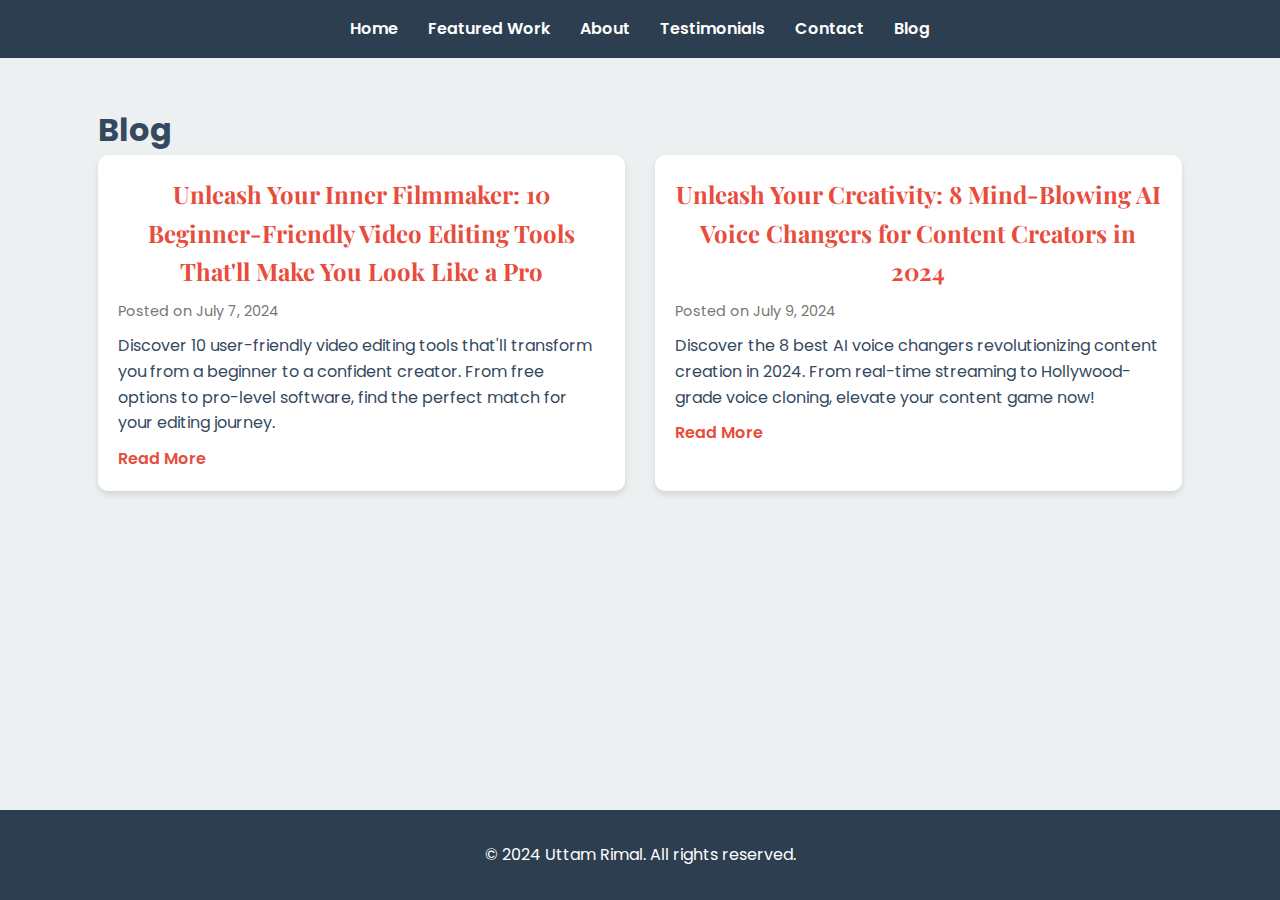
<file: blog.html>
<!DOCTYPE html>
<html lang="en">
<head>
    <meta charset="UTF-8">
    <meta name="viewport" content="width=device-width, initial-scale=1.0">
    <title>Uttam Rimal - Blog</title>
    <link href="https://fonts.googleapis.com/css2?family=Poppins:wght@300;400;600&family=Playfair+Display:wght@700&display=swap" rel="stylesheet">
    <link rel="icon" href="/Logo illustration/Logo-01.png" type="image/x-icon">
    <link rel="stylesheet" href="styles.css">
</head>
<body>
    <div class="content-wrapper">
        <nav>
            <button class="menu-button" aria-label="Toggle menu">
                <span></span>
                <span></span>
                <span></span>
            </button>
            <ul>
                <li><a href="index.html#home">Home</a></li>
                <li><a href="index.html#featured-work">Featured Work</a></li>
                <li><a href="index.html#about">About</a></li>
                <li><a href="index.html#testimonials">Testimonials</a></li>
                <li><a href="index.html#contact">Contact</a></li>
                <li><a href="blog.html">Blog</a></li>
            </ul>
        </nav>

        <section id="blog" class="blog-section">
            <div class="container">
                <h1>Blog</h1>
                <div class="blog-grid">
                    <article class="blog-post">
                        <h2>Unleash Your Inner Filmmaker: 10 Beginner-Friendly Video Editing Tools That'll Make You Look Like a Pro</h2>
                        <p class="post-meta">Posted on July 7, 2024</p>
                        <p>Discover 10 user-friendly video editing tools that'll transform you from a beginner to a confident creator. From free options to pro-level software, find the perfect match for your editing journey.</p>
                        <a href="blog-post-1.html" class="read-more">Read More</a>
                    </article>
                    <article class="blog-post">
                        <h2>Unleash Your Creativity: 8 Mind-Blowing AI Voice Changers for Content Creators in 2024</h2>
                        <p class="post-meta">Posted on July 9, 2024</p>
                        <p>Discover the 8 best AI voice changers revolutionizing content creation in 2024. From real-time streaming to Hollywood-grade voice cloning, elevate your content game now! </p>
                        <a href="blog-post-2.html" class="read-more">Read More</a>
                    </article>
                    
                    <!-- Add more blog posts as needed -->
                </div>
            </div>
        </section>
    </div>

    <footer>
        <p>&copy; 2024 Uttam Rimal. All rights reserved.</p>
    </footer>

    <div class="scroll-indicator">↑</div>
    
    

    <script src="script.js"></script>
</body>
</html>
</file>
<file: styles.css>
@keyframes fadeInUp {
    from {
        opacity: 0;
        transform: translateY(20px);
    }
    to {
        opacity: 1;
        transform: translateY(0);
    }
}

@keyframes slideInLeft {
    from {
        opacity: 0;
        transform: translateX(-50px);
    }
    to {
        opacity: 1;
        transform: translateX(0);
    }
}

@keyframes slideInRight {
    from {
        opacity: 0;
        transform: translateX(50px);
    }
    to {
        opacity: 1;
        transform: translateX(0);
    }
}

@keyframes bounce {
    0%, 20%, 50%, 80%, 100% {
        transform: translateY(0);
    }
    40% {
        transform: translateY(-30px);
    }
    60% {
        transform: translateY(-15px);
    }
}

.hero-section h1 {
    animation: fadeInUp 1s ease-out;
}

.hero-section p {
    animation: fadeInUp 1s ease-out 0.5s both;
}

.cta-button {
    animation: fadeInUp 1s ease-out 1s both;
}

.video-item {
    opacity: 0;
    transform: translateY(20px);
    transition: opacity 0.5s ease, transform 0.5s ease;
}

.video-item.animate {
    opacity: 1;
    transform: translateY(0);
}

.about-image {
    animation: slideInLeft 1s ease-out;
}

.about-text {
    animation: slideInRight 1s ease-out;
}

.testimonial-item {
    opacity: 0;
    transform: translateY(20px);
    transition: opacity 0.5s ease, transform 0.5s ease;
}

.testimonial-item.animate {
    opacity: 1;
    transform: translateY(0);
}

.scroll-indicator {
    animation: bounce 2s infinite;
}

:root {
    --primary-color: #2c3e50;
    --secondary-color: #e74c3c;
    --accent-color: #3498db;
    --background-color: #ecf0f1;
    --text-color: #34495e;
}

* {
    box-sizing: border-box;
    margin: 0;
    padding: 0;
}

body {
    font-family: 'Poppins', sans-serif;
    line-height: 1.6;
    color: var(--text-color);
    background-color: var(--background-color);
    overflow-x: hidden;
}

.container {
    width: 90%;
    max-width: 1200px;
    margin: auto;
    padding: 40px 20px;
}

nav {
    background-color: var(--primary-color);
    padding: 1rem;
    position: fixed;
    top: 0;
    left: 0;
    right: 0;
    z-index: 1000;
}

nav ul {
    list-style-type: none;
    display: flex;
    justify-content: center;
}

nav ul li {
    margin: 0 15px;
}

nav ul li a {
    color: #fff;
    text-decoration: none;
    font-weight: 600;
    transition: color 0.3s ease;
}

nav ul li a:hover {
    color: var(--accent-color);
}

.menu-button {
    display: none;
    background: none;
    border: none;
    color: white;
    font-size: 1.5rem;
    cursor: pointer;
}

.hero-section {
    background-color: var(--primary-color);
    color: #fff;
    padding: 8rem 1rem 4rem;
    text-align: center;
}

.hero-section h1 {
    font-family: 'Playfair Display', serif;
    font-size: 3.5rem;
    margin-bottom: 1rem;
}

.hero-section p {
    font-size: 1.2rem;
    max-width: 600px;
    margin: 0 auto 2rem;
}

.cta-button {
    display: inline-block;
    background-color: var(--secondary-color);
    color: #fff;
    padding: 12px 24px;
    border-radius: 5px;
    text-decoration: none;
    font-weight: 600;
    transition: background-color 0.3s ease;
}

.cta-button:hover {
    background-color: var(--accent-color);
}

.featured-work {
    background-color: var(--background-color);
    padding: 4rem 1rem;
}

h2 {
    font-family: 'Playfair Display', serif;
    color: var(--secondary-color);
    font-size: 2.5rem;
    margin-bottom: 2rem;
    text-align: center;
}

.video-grid {
    display: grid;
    grid-template-columns: repeat(auto-fit, minmax(300px, 1fr));
    gap: 30px;
}

.video-item {
    position: relative;
    padding-bottom: 56.25%; /* 16:9 aspect ratio */
    height: 0;
    overflow: hidden;
    border-radius: 10px;
    box-shadow: 0 4px 6px rgba(0, 0, 0, 0.1);
    opacity: 0;
    transform: translateY(20px);
    transition: opacity 0.5s ease, transform 0.5s ease;
}

.video-item iframe {
    position: absolute;
    top: 0;
    left: 0;
    width: 100%;
    height: 100%;
    border: 0;
}

.about-section {
    padding: 4rem 1rem;
}

.about-content {
    display: flex;
    align-items: center;
    gap: 30px;
}

.about-image {
    flex: 1;
    max-width: 300px;
    border-radius: 10px;
    overflow: hidden;
    box-shadow: 0 4px 6px rgba(0, 0, 0, 0.1);
}

.about-image img {
    width: 100%;
    height: auto;
    transition: transform 0.3s ease;
}

.about-image:hover img {
    transform: scale(1.05);
}

.about-text {
    flex: 2;
}

.download-cv {
    display: inline-block;
    background-color: var(--secondary-color);
    color: #fff;
    padding: 10px 20px;
    border-radius: 5px;
    text-decoration: none;
    font-weight: 600;
    transition: background-color 0.3s ease;
    margin-top: 20px;
}

.download-cv:hover {
    background-color: var(--accent-color);
}

.testimonial-section {
    background-color: var(--primary-color);
    color: #fff;
    padding: 4rem 1rem;
}

.testimonial-section h2 {
    color: #fff;
}

.testimonial-grid {
    display: grid;
    grid-template-columns: repeat(auto-fit, minmax(300px, 1fr));
    gap: 30px;
}

.testimonial-item {
    background-color: rgba(255, 255, 255, 0.1);
    padding: 2rem;
    border-radius: 10px;
}

.testimonial-author {
    font-weight: 600;
    margin-top: 1rem;
}

.contact-section {
    padding: 4rem 1rem;
}

form {
    max-width: 600px;
    margin: 0 auto;
}

.form-group {
    margin-bottom: 1rem;
}

label {
    display: block;
    margin-bottom: 0.5rem;
}

input, textarea {
    width: 100%;
    padding: 0.5rem;
    border: 1px solid #ddd;
    border-radius: 5px;
}

.submit-btn {
    background-color: var(--secondary-color);
    color: #fff;
    padding: 10px 20px;
    border: none;
    border-radius: 5px;
    cursor: pointer;
    transition: background-color 0.3s ease;
}

.submit-btn:hover {
    background-color: var(--accent-color);
}

footer {
    background-color: var(--primary-color);
    color: #fff;
    text-align: center;
    padding: 2rem 1rem;
}

.scroll-indicator {
    position: fixed;
    bottom: 20px;
    right: 20px;
    width: 50px;
    height: 50px;
    background-color: var(--secondary-color);
    color: #fff;
    border-radius: 50%;
    display: flex;
    justify-content: center;
    align-items: center;
    cursor: pointer;
    opacity: 0;
    transition: opacity 0.3s ease, background-color 0.3s ease;
    font-size: 1.5rem;
}

.scroll-indicator:hover {
    background-color: var(--accent-color);
}

.scroll-indicator.visible {
    opacity: 1;
}
.testimonial-author a{
        text-decoration: none;
      color: white;
      font-size: larger;
    }

    @media screen and (max-width: 768px) {
    .menu-button {
        display: block;
        position: absolute;
        top: 1rem;
        right: 1rem;
        background: none;
        border: none;
        color: white;
        font-size: 1.5rem;
        cursor: pointer;
        z-index: 1001;
    }

    nav {
        padding: 1rem;
    }

    nav ul {
        display: none;
        flex-direction: column;
        position: fixed;
        top: 0;
        left: 0;
        right: 0;
        bottom: 0;
        background-color: rgba(44, 62, 80, 0.95);
        padding: 4rem 2rem;
        z-index: 1000;
        justify-content: center;
        align-items: center;
    }

    nav ul.show {
        display: flex;
    }

    nav ul li {
        margin: 1rem 0;
    }

    nav ul li a {
        font-size: 1.2rem;
        padding: 0.5rem 1rem;
        border-radius: 5px;
        transition: background-color 0.3s ease;
    }

    nav ul li a:hover {
        background-color: rgba(255, 255, 255, 0.1);
    }

    .menu-button.active span:nth-child(1) {
        transform: rotate(45deg) translate(5px, 5px);
    }

    .menu-button.active span:nth-child(2) {
        opacity: 0;
    }

    .menu-button.active span:nth-child(3) {
        transform: rotate(-45deg) translate(7px, -6px);
    }

    .menu-button span {
        display: block;
        width: 25px;
        height: 3px;
        background-color: white;
        margin: 5px 0;
        transition: 0.4s;
    }
    .hero-section h1 {
        font-size: 2.5rem;
    }

    .hero-section p {
        font-size: 1rem;
    }

    .about-content {
        flex-direction: column;
    }

    .about-image {
        max-width: 100%;
    }
    .video-item, .testimonial-item {
        opacity: 0;
        transform: translateY(20px);
        transition: opacity 0.5s ease, transform 0.5s ease;
    }

    .video-item.animate, .testimonial-item.animate {
        opacity: 1;
        transform: translateY(0);
    }
}
/* Whatsapp Styles */

.whatsapp-chat-button {
    position: fixed;
    bottom: 20px;
    right: 20px;
    width: 60px;
    height: 60px;
    border-radius: 50%;
    background-color: #25D366;
    display: flex;
    justify-content: center;
    align-items: center;
    cursor: pointer;
    box-shadow: 0 2px 5px rgba(0,0,0,0.3);
    z-index: 1000;
}

.whatsapp-chat-button img {
    width: 35px;
    height: 35px;
}

.whatsapp-chat-widget {
    position: fixed;
    bottom: 100px;
    right: 20px;
    width: 300px;
    height: 400px;
    background-color: white;
    border-radius: 10px;
    box-shadow: 0 0 10px rgba(0,0,0,0.1);
    display: none;
    flex-direction: column;
    overflow: hidden;
    z-index: 1001;
}

.chat-header {
    background-color: #075E54;
    color: white;
    padding: 10px;
    display: flex;
    justify-content: space-between;
    align-items: center;
}

.chat-header h3 {
    margin: 0;
    font-size: 16px;
}

.chat-header button {
    background: none;
    border: none;
    color: white;
    font-size: 20px;
    cursor: pointer;
}

.chat-body {
    flex-grow: 1;
    padding: 20px;
    display: flex;
    flex-direction: column;
}

#whatsapp-form {
    display: flex;
    flex-direction: column;
    height: 100%;
}

#whatsapp-message {
    flex-grow: 1;
    margin-bottom: 10px;
    padding: 10px;
    border: 1px solid #ddd;
    border-radius: 5px;
    resize: none;
}

#whatsapp-form button {
    background-color: #25D366;
    color: white;
    border: none;
    padding: 10px;
    border-radius: 5px;
    cursor: pointer;
}

/* Sticky footer styles */
html, body {
    height: 100%;
}

body {
    display: flex;
    flex-direction: column;
}

.content-wrapper {
    flex: 1 0 auto;
}

footer {
    flex-shrink: 0;
    background-color: var(--primary-color);
    color: #fff;
    text-align: center;
    padding: 2rem 1rem;
}

/* Blog specific styles */
.blog-section {
    padding: 4rem 1rem;
    background-color: var(--background-color);
}

.blog-grid {
    display: grid;
    grid-template-columns: repeat(auto-fit, minmax(300px, 1fr));
    gap: 30px;
    margin-bottom: 2rem; /* Add some space before the footer */
}

.blog-post {
    background-color: #fff;
    border-radius: 10px;
    box-shadow: 0 4px 6px rgba(0, 0, 0, 0.1);
    padding: 20px;
    transition: transform 0.3s ease;
}

.blog-post:hover {
    transform: translateY(-5px);
}

.blog-post h2 {
    font-size: 1.5rem;
    margin-bottom: 10px;
}

.post-meta {
    font-size: 0.9rem;
    color: #777;
    margin-bottom: 10px;
}

.read-more {
    display: inline-block;
    margin-top: 10px;
    color: var(--secondary-color);
    text-decoration: none;
    font-weight: 600;
    transition: color 0.3s ease;
}

.read-more:hover {
    color: var(--accent-color);
}

/* Responsive styles for blog */
@media screen and (max-width: 768px) {
    .blog-grid {
        grid-template-columns: 1fr;
    }
}

/* ... existing styles ... */

/* Blog post styles */
.blog-post-full {
    padding: 4rem 1rem;
    background-color: var(--background-color);
}

.blog-post-full h1 {
    font-size: 2.5rem;
    color: var(--primary-color);
    margin-bottom: 1rem;
}

.blog-post-full .post-meta {
    font-size: 1rem;
    color: #777;
    margin-bottom: 2rem;
}

.post-content {
    line-height: 1.8;
    margin-bottom: 2rem;
}

.post-content p {
    margin-bottom: 1rem;
}

.back-to-blog {
    display: inline-block;
    color: var(--secondary-color);
    text-decoration: none;
    font-weight: 600;
    transition: color 0.3s ease;
}

.back-to-blog:hover {
    color: var(--accent-color);
}

/* ... rest of the existing styles ... */
</file>
